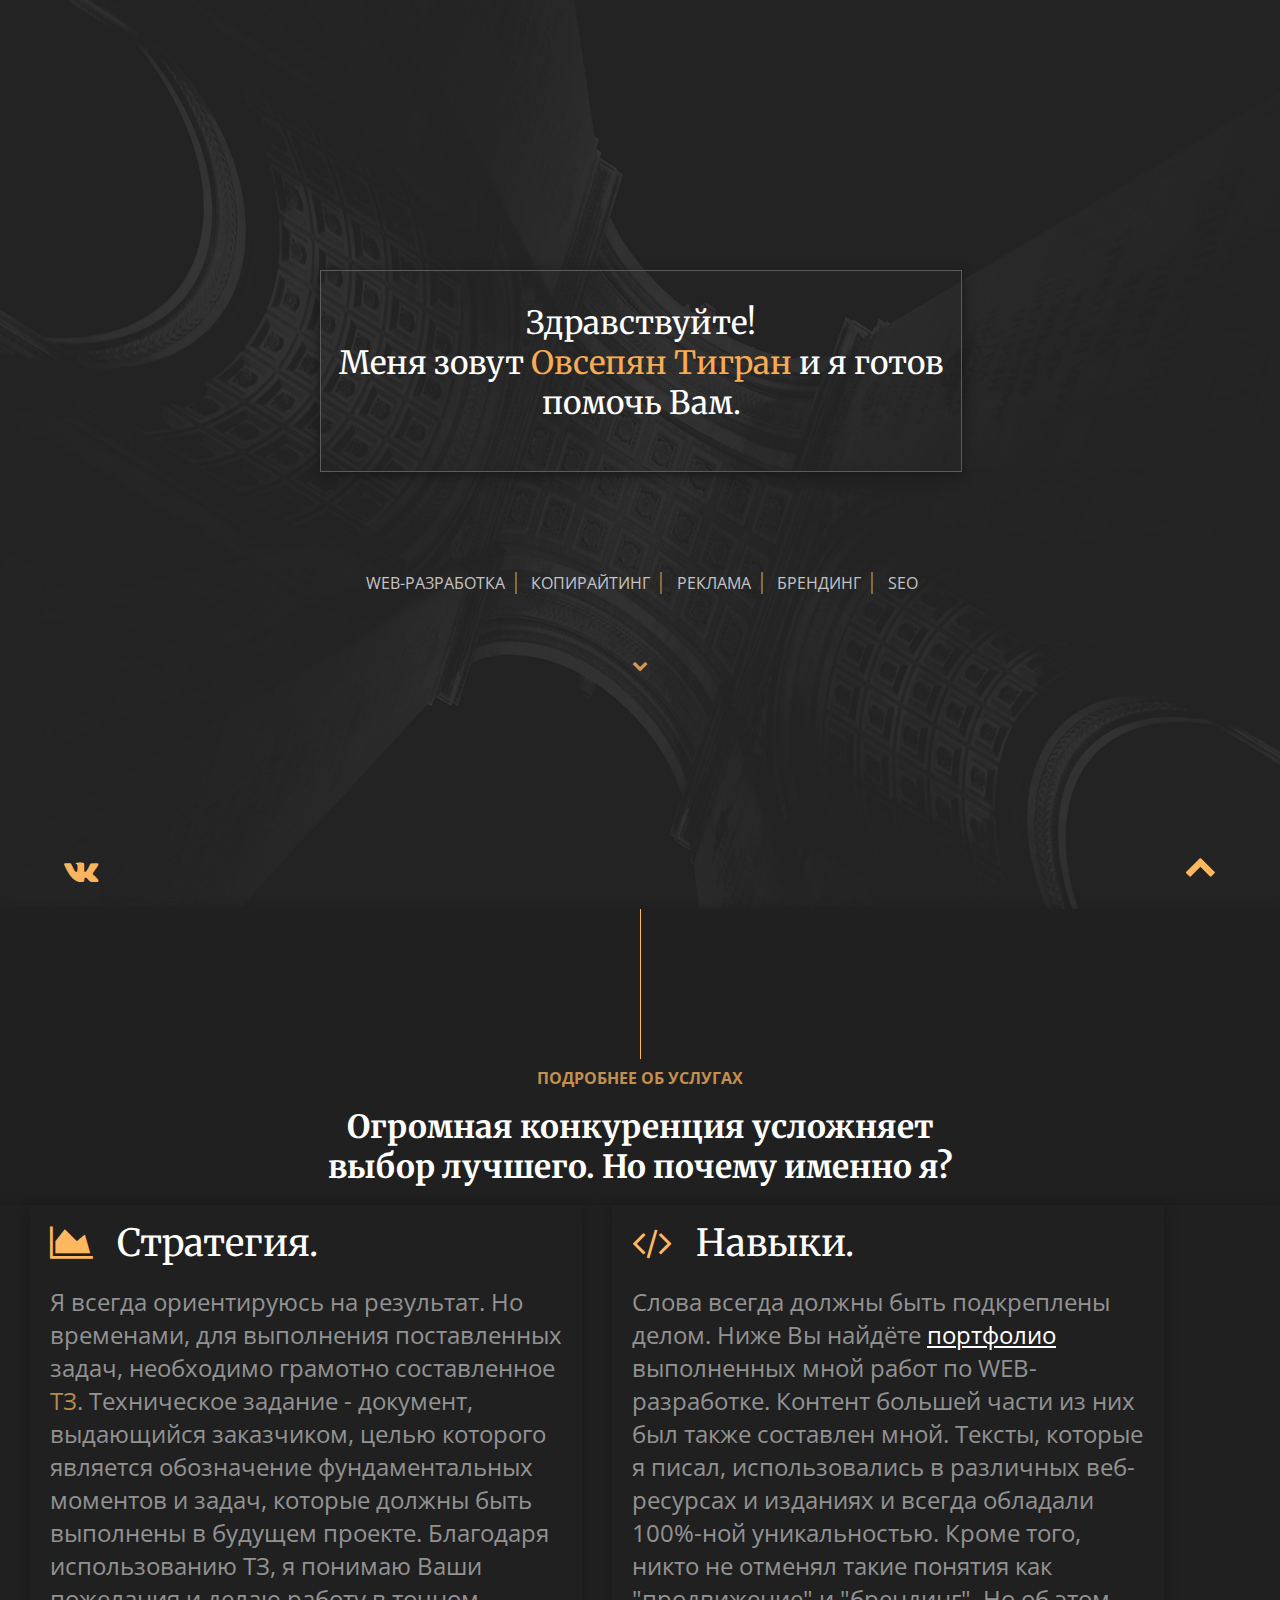
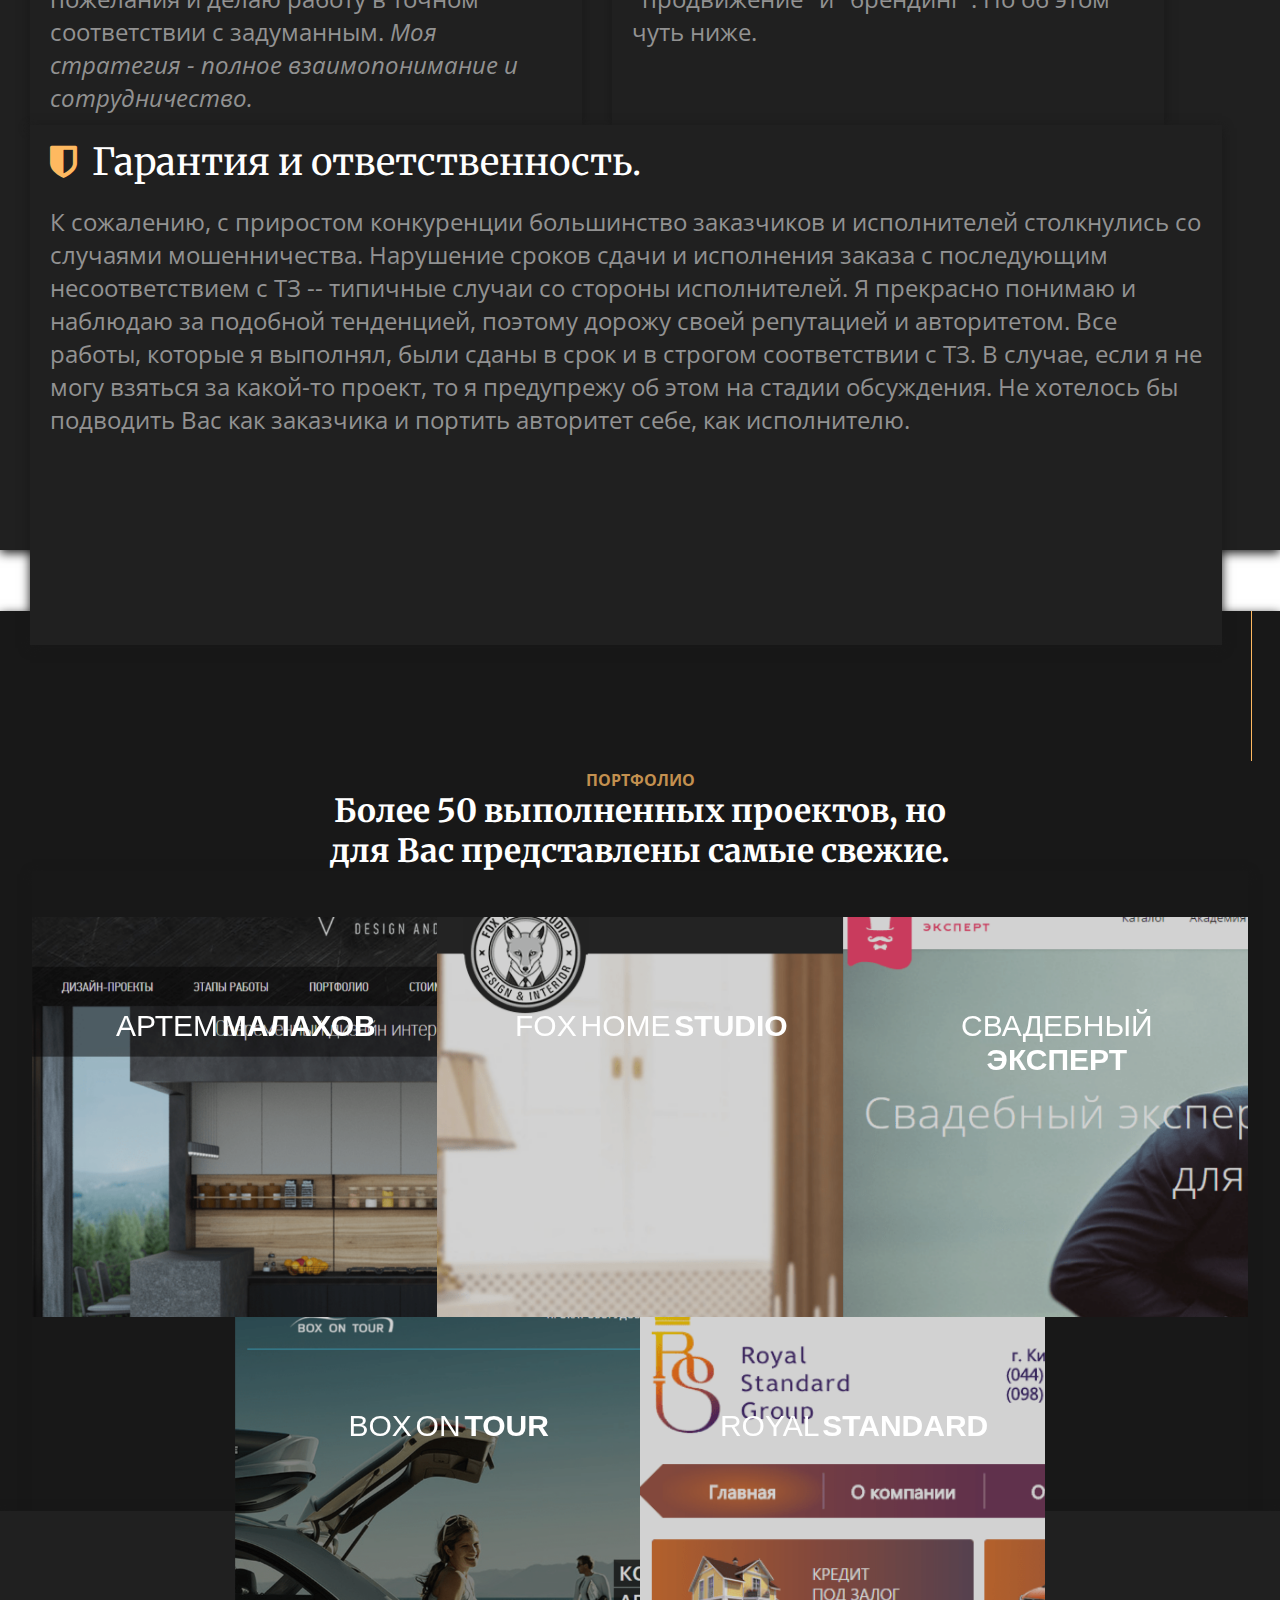
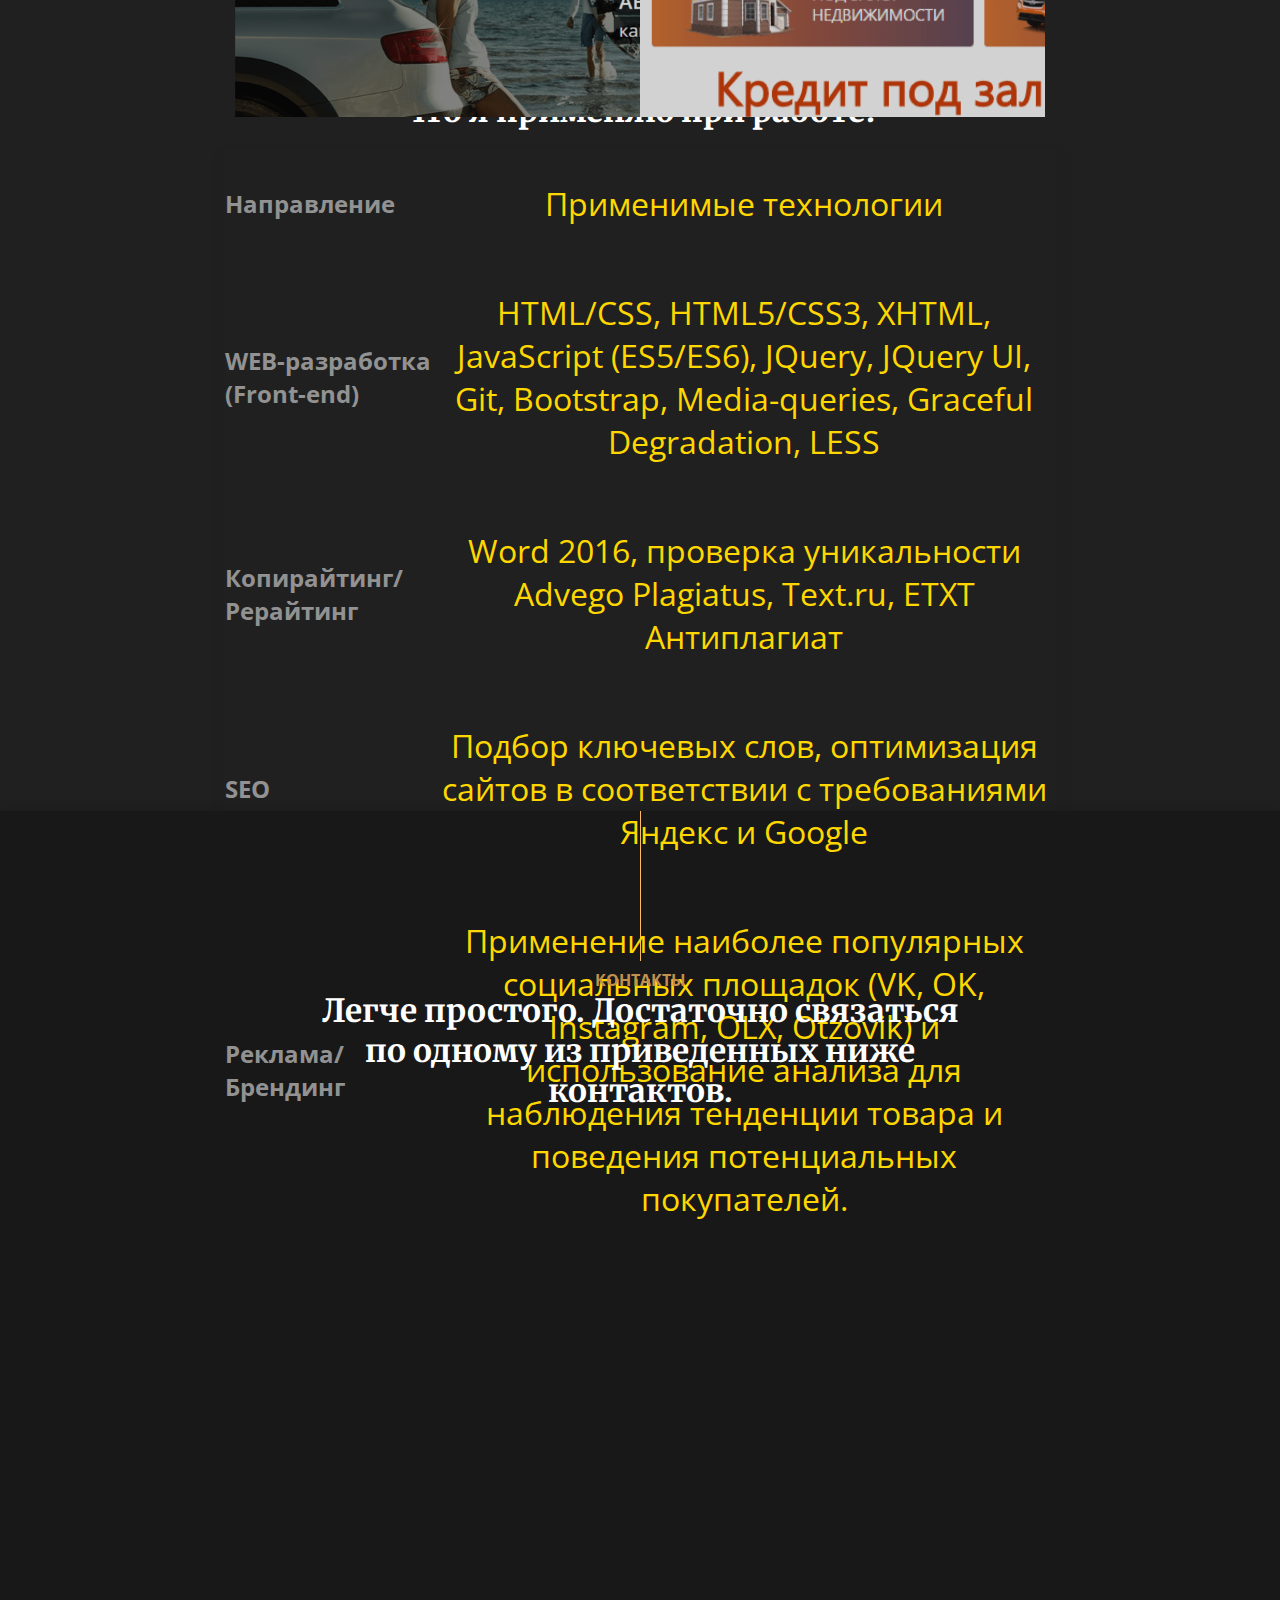
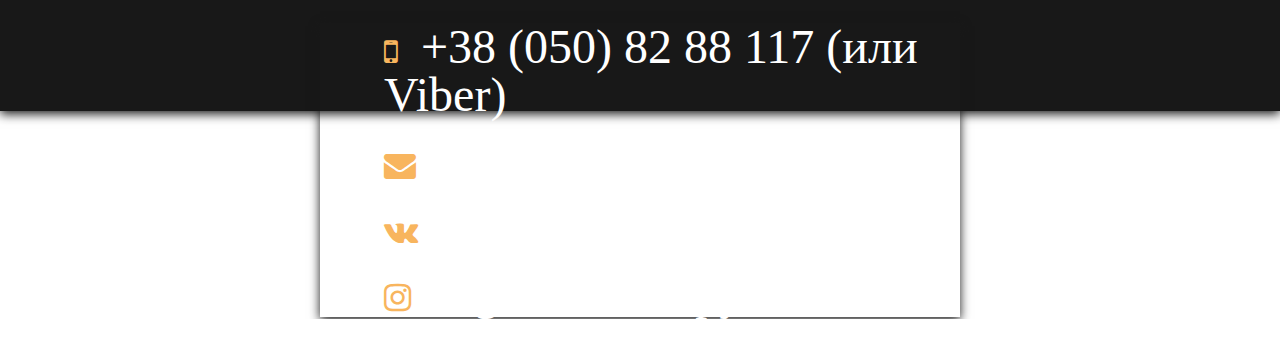
<file: Tigran Hovsepyan/index.html>
<!DOCTYPE html>
<head>
	<meta charset="UTF-8">
	<link rel="stylesheet" href="styles/style.css">
	<link rel="stylesheet" href="styles/component.css">
	<link rel="stylesheet" href="styles/normalize.css">
	<link rel="stylesheet" href="https://maxcdn.bootstrapcdn.com/font-awesome/4.6.1/css/font-awesome.min.css">
	<title>Tigran Hovsepyan | Тигран Овсепян</title>
</head>
<body>
	<div class="wrap">
			<a name = "first"></a>
		<div class="first-block" id = "first-block">

			<div class="first-block_content1">
				<p class = "hello-text"> 
					Здравствуйте!<br>Меня зовут <span> Овсепян Тигран</span> и я готов помочь Вам.
				</p>
			</div><br/>
			<ul class='services-menu'>
				<li><a href = "#"> WEB-разработка </a></li>
				<li><a href = "#"> Копирайтинг</a></li>
				<li><a href = "#"> Реклама</a></li>
				<li><a href = "#four-block" onclick = "return anchorScroller(this)"> Брендинг</a></li>
				<li><a href = "#"> SEO</a></li>
			</ul>
			<a href = "#second-block" onclick="return anchorScroller(this)"> <i class="fa fa-chevron-down" aria-hidden="true"></i></a>
			<a href = "http://vk.com/way_t"> <i class="fa fa-vk fa-2x fa-vk-main" aria-hidden="true"></i></a>
		</div>
		<div class = "second-block" id = "second-block">
		<a name = "second-block"></a>
			<hr noshade class = "main-hr"/>
			<h4>Подробнее об услугах</h4> <br/>
			<h1 class = "main-signature"> Огромная конкуренция усложняет выбор лучшего. Но почему именно я? </h1><br/>
				<div class="second-block_list">

					<div class = "second-block_strategy">
						<h3><i class="fa fa-area-chart fa-2x" aria-hidden="true"> <span> Стратегия.</span></i></h3>
						<p class = "second-block_text">
				Я всегда ориентируюсь на результат. Но временами, для выполнения поставленных задач, необходимо грамотно составленное <span>ТЗ</span>. Техническое задание - документ, выдающийся заказчиком, целью которого является обозначение фундаментальных моментов и задач, которые должны быть выполнены в будущем проекте. Благодаря использованию ТЗ, я понимаю Ваши пожелания и делаю работу в точном соответствии с задуманным. <i> Моя стратегия - полное взаимопонимание и сотрудничество.</i> 
						</p>
					</div>

					<div class="second-block_practice">
						<h3><i class="fa fa-code fa-2x" aria-hidden="true"> <span> Навыки.</span></i></h3>
						<p class = "second-block_text">
				Слова всегда должны быть подкреплены делом. Ниже Вы найдёте <a href = "#third-block"> портфолио</a>  выполненных мной работ по WEB-разработке. Контент большей части из них был также составлен мной. Тексты, которые я писал, использовались в различных веб-ресурсах и изданиях и всегда обладали 100%-ной уникальностью. Кроме того, никто не отменял такие понятия как "продвижение" и "брендинг". Но об этом чуть ниже.
						</p>
					</div>
					
					<div class = "second-block_justice">
						<h3><i class="fa fa-shield fa-2x" aria-hidden="true"><span>Гарантия и ответственность.</span></i>
						</h3>
						<p class = "second-block_text">
						К сожалению, с приростом конкуренции большинство заказчиков и исполнителей столкнулись со случаями мошенничества. Нарушение сроков сдачи и исполнения заказа с последующим несоответствием с ТЗ -- типичные случаи со стороны исполнителей. Я прекрасно понимаю и наблюдаю за подобной тенденцией, поэтому дорожу своей репутацией и авторитетом. Все работы, которые я выполнял, были сданы в срок и в строгом соответствии с ТЗ. В случае, если я не могу взяться за какой-то проект, то я предупрежу об этом на стадии обсуждения. Не хотелось бы подводить Вас как заказчика и портить авторитет себе, как исполнителю.
						</p>
					</div>
				</div>
		</div><br/>
			<div class = "third-block" id = "third-block">
			<hr noshade class = "main-hr"/>
			<h4>Портфолио</h4>
			<h1 class = "main-signature">Более 50 выполненных проектов, но для Вас представлены самые свежие.</h1>
				<div class="grid">

					<figure class="effect-layla">
						<a href="http://artyommalakhow.com"></a>
						<img src='images/1.PNG' alt="ArtyomMalakhowSite"/>
							<figcaption>
								<h2>Артем <span>Малахов</span></h2>
								<p>Вёрстка/Программирование/Контент</p>
							</figcaption>			
					</figure>

					<figure class="effect-layla">
						<a href="http://foxhomestudio.com"></a>
						<img src='images/2.PNG' alt="FoxHomeStudioSite"/>
							<figcaption>
								<h2>Fox Home <span>Studio</span></h2>
								<p>Вёрстка и программирование</p>
							</figcaption>			
					</figure>

					<figure class="effect-layla">
						<a href = "http://wed-expert.com"></a>
						<img src='images/3.PNG' alt="Свадебный эксперт"/>
							<figcaption>
								<h2>Свадебный <span>Эксперт</span></h2>
								<p>Верстка (частично)</p>
							</figcaption>
					</figure>

					<figure class="effect-layla">
						<a href = "http://www.boxontour.ru"></a>
						<img src='images/4.PNG' alt="Box on tour"/>
							<figcaption>
								<h2>Box on <span>Tour</span></h2>
								<p>Верстка/Контент</p>
							</figcaption>
					</figure>

					<figure class="effect-layla">
						<a href = "http://royalstandard.com.ua/"></a>
						<img src='images/5.PNG' alt="Royal standard"/>
							<figcaption>
								<h2> Royal <span>Standard</span></h2>
								<p>Верстка/Программирование/Контент (частично)</p>
							</figcaption>
					</figure>
				</div>
			</div>
			<div class="four-block" id = "four-block">
				<hr noshade class = "main-hr"/>
				<h4> Полный перечень навыков и технологий </h4>
				<h1 class = "main-signature"> Что я применяю при работе? </h1><br/>
				<table class = "skills">
				<tr>
					<td><p class = "second-block_text"><b>Направление</b></p></td>
					<td><p class = "second-block_text2">Применимые технологии</p></td>
				</tr>
				<tr>
					<td><p class = "second-block_text"><b>WEB-разработка (Front-end)</b></p></td>
					<td><p class = "second-block_text2">HTML/CSS, HTML5/CSS3, XHTML, JavaScript (ES5/ES6), JQuery, JQuery UI, Git, Bootstrap, Media-queries, Graceful Degradation, LESS</p></td>
				</tr>
				<tr>
					<td><p class = "second-block_text"><b>Копирайтинг/Рерайтинг</b></p></td>
					<td><p class = "second-block_text2">Word 2016, проверка уникальности Advego Plagiatus, Text.ru, ETXT Антиплагиат</p></td>
				</tr>
				<tr>
					<td><p class = "second-block_text"><b>SEO</b></p></td>
					<td><p class = "second-block_text2">Подбор ключевых слов, оптимизация сайтов в соответствии с требованиями Яндекс и Google</p></td>
				</tr>
				<tr>
					<td><p class = "second-block_text"><b>Реклама/Брендинг</b></p></td>
					<td><p class = "second-block_text2">Применение наиболее популярных социальных площадок (VK, OK, Instagram, OLX, Otzovik) и использование анализа для наблюдения тенденции товара и поведения потенциальных покупателей.</p></td>
				</tr>
				</table>
			</div>
			<div class="fifth-block">
				<hr noshade class = "main-hr">
				<h4>Контакты</h4>
				<h1 class="main-signature">Легче простого. Достаточно связаться по одному из приведенных ниже контактов.</h1>
				<div class = "contacts">
				<i class="fa fa-mobile fa-2x contacts-fa" aria-hidden="true"> <span>+38 (050) 82 88 117 (или Viber)</span></i><br/><br/>
				<i class="fa fa-envelope fa-2x contacts-fa" aria-hidden="true"> <span>way-t@mail.ru</span></i><br/><br/>
				<i class="fa fa-vk fa-2x contacts-fa" aria-hidden="true"> <span>vk.com/way_t</span></i><br/><br/>
				<i class="fa fa-instagram fa-2x contacts-fa" aria-hidden="true"> <span>/tigran_hovsepyan</span></i>
				</div>
			</div>
		<a href = "#first" class = "scrollup" onclick = "return anchorScroller(this)"><i class="fa fa-chevron-up fa-2x" aria-hidden="true"></i></a>		
	</div>
<script src="https://ajax.googleapis.com/ajax/libs/jquery/3.1.0/jquery.min.js"></script>
<script src="js/AnchorScroller.js"></script>
</body>
</html>
</file>
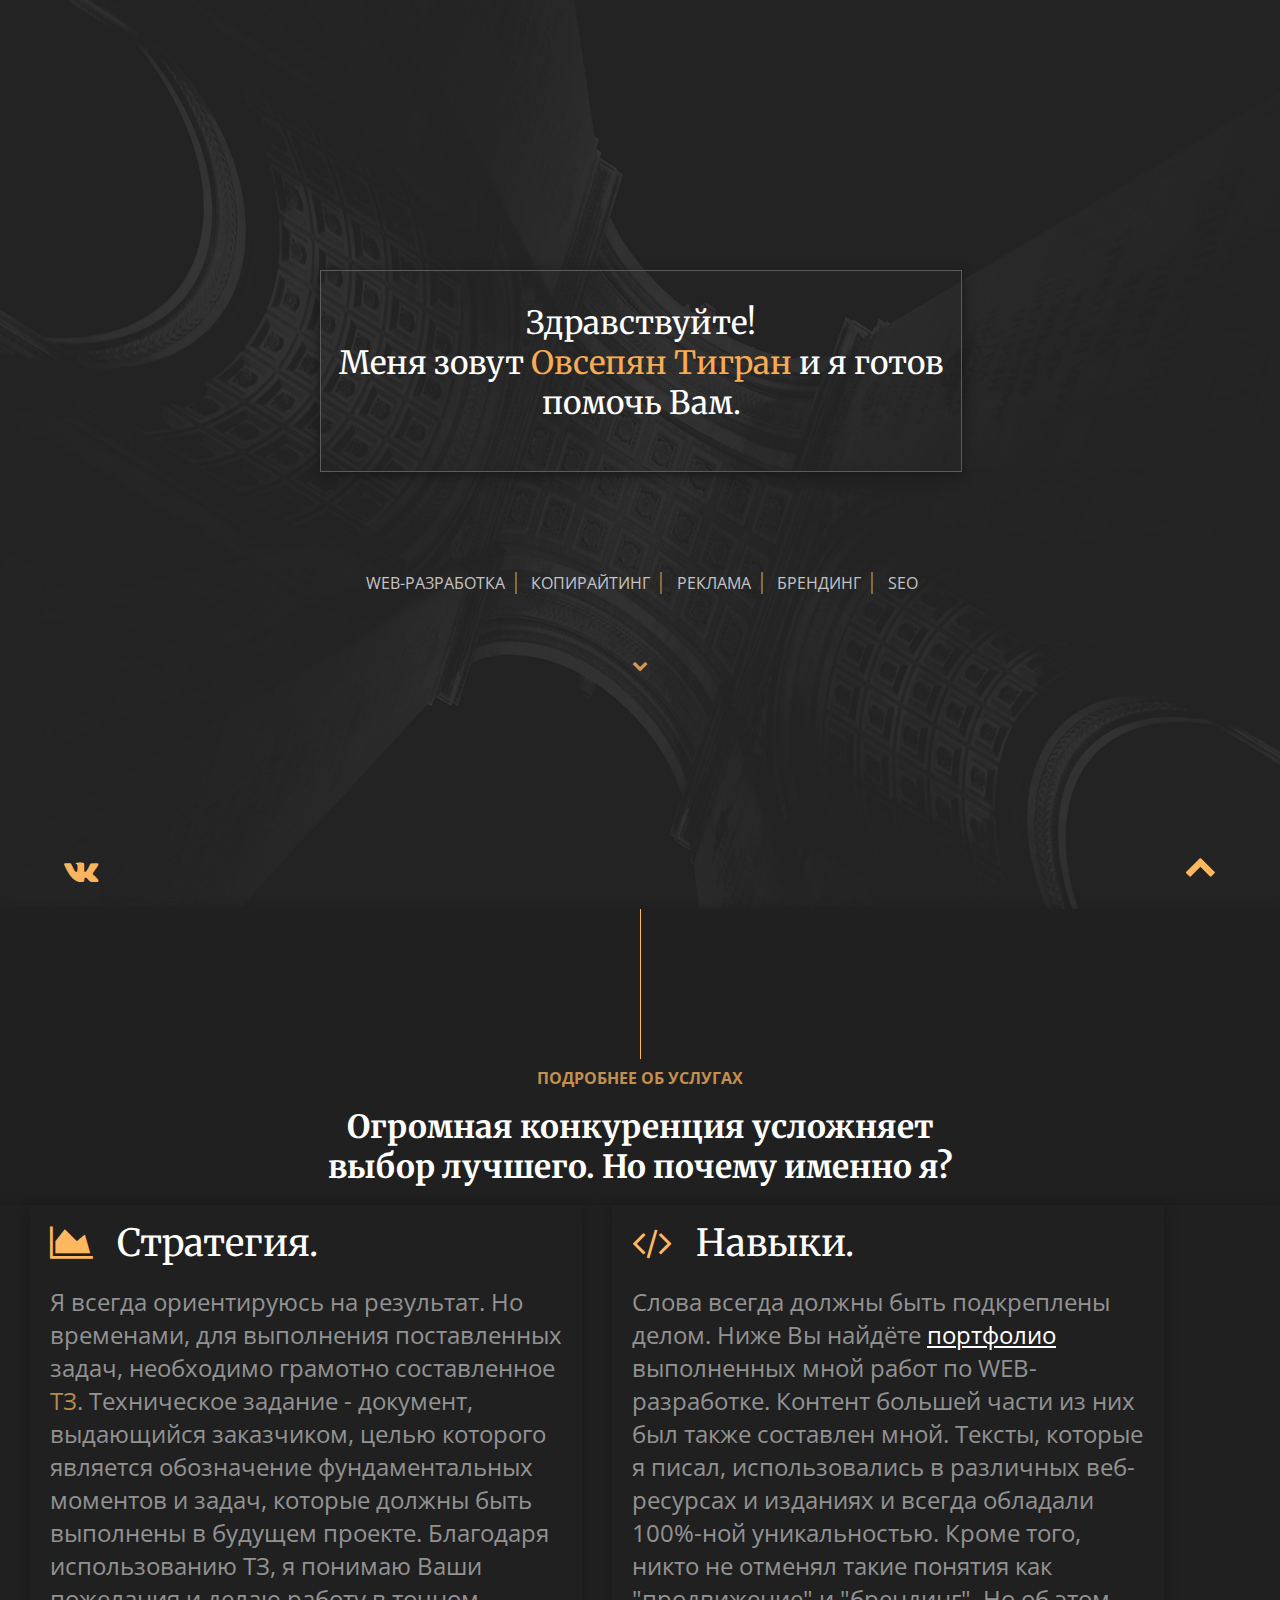
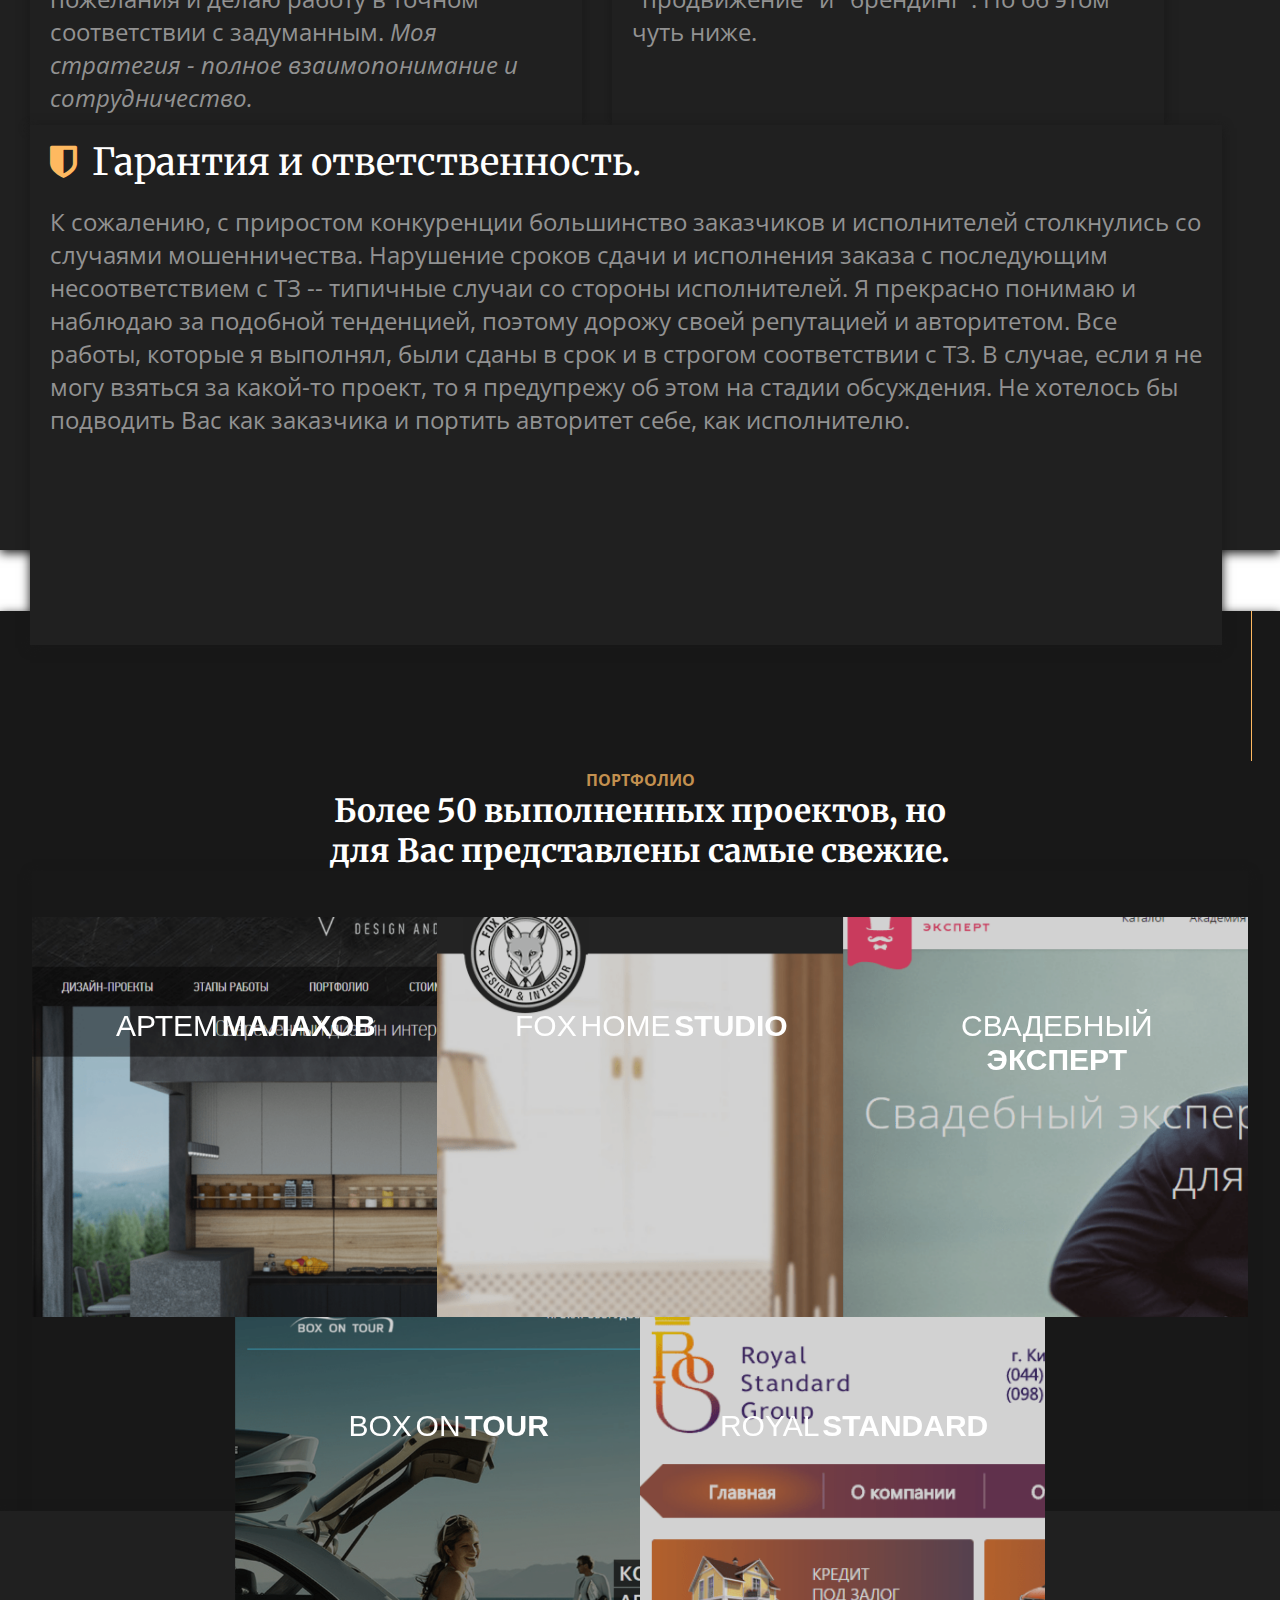
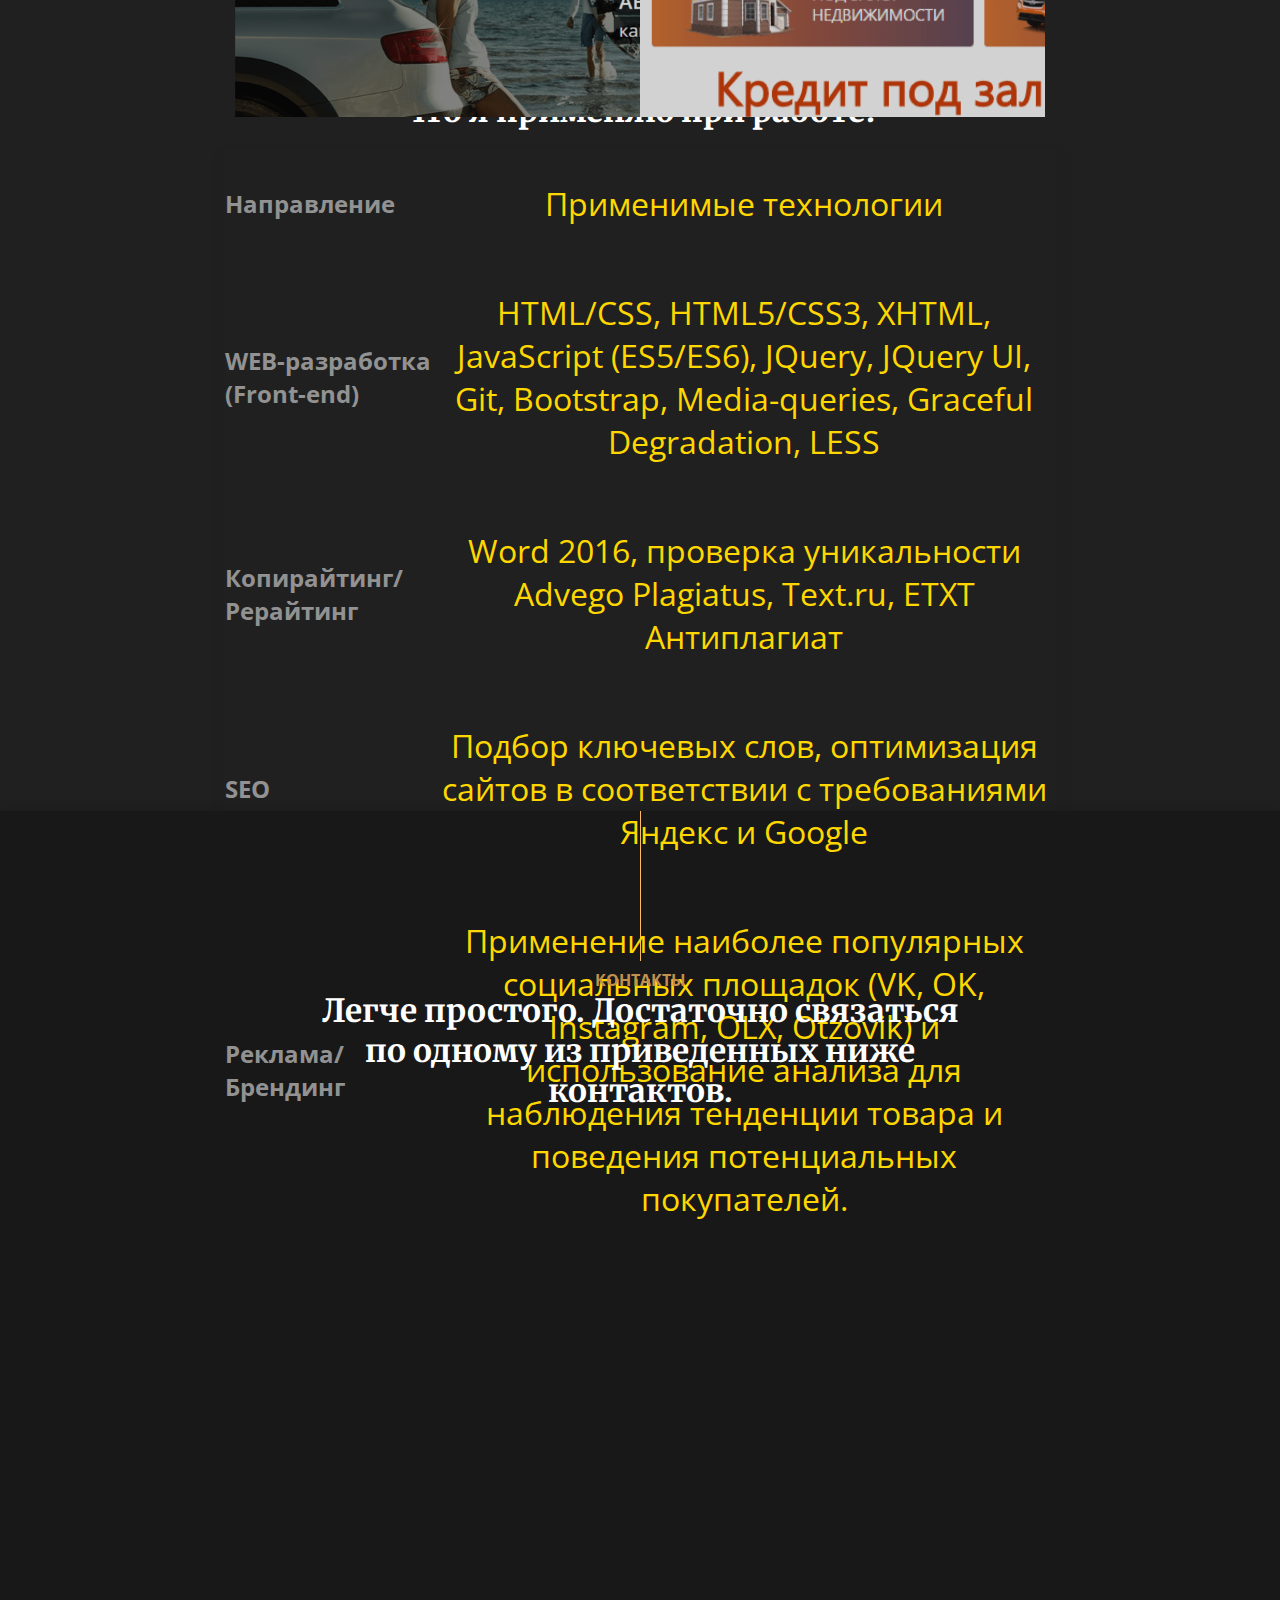
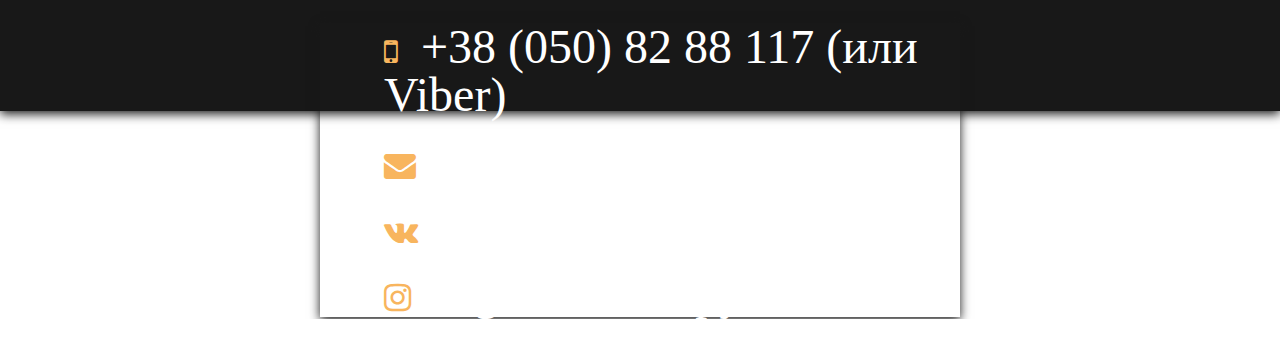
<file: Tigran-Hovsepyan-Site/Tigran Hovsepyan/index.html>
<!DOCTYPE html>
<head>
	<meta charset="UTF-8">
	<link rel="stylesheet" href="styles/style.css">
	<link rel="stylesheet" href="styles/component.css">
	<link rel="stylesheet" href="styles/normalize.css">
	<link rel="stylesheet" href="https://maxcdn.bootstrapcdn.com/font-awesome/4.6.1/css/font-awesome.min.css">
	<title>Tigran Hovsepyan | Тигран Овсепян</title>
</head>
<body>
	<div class="wrap">
			<a name = "first"></a>
		<div class="first-block" id = "first-block">

			<div class="first-block_content1">
				<p class = "hello-text"> 
					Здравствуйте!<br>Меня зовут <span> Овсепян Тигран</span> и я готов помочь Вам.
				</p>
			</div><br/>
			<ul class='services-menu'>
				<li><a href = "#"> WEB-разработка </a></li>
				<li><a href = "#"> Копирайтинг</a></li>
				<li><a href = "#"> Реклама</a></li>
				<li><a href = "#four-block" onclick = "return anchorScroller(this)"> Брендинг</a></li>
				<li><a href = "#"> SEO</a></li>
			</ul>
			<a href = "#second-block" onclick="return anchorScroller(this)"> <i class="fa fa-chevron-down" aria-hidden="true"></i></a>
			<a href = "http://vk.com/way_t"> <i class="fa fa-vk fa-2x fa-vk-main" aria-hidden="true"></i></a>
		</div>
		<div class = "second-block" id = "second-block">
		<a name = "second-block"></a>
			<hr noshade class = "main-hr"/>
			<h4>Подробнее об услугах</h4> <br/>
			<h1 class = "main-signature"> Огромная конкуренция усложняет выбор лучшего. Но почему именно я? </h1><br/>
				<div class="second-block_list">

					<div class = "second-block_strategy">
						<h3><i class="fa fa-area-chart fa-2x" aria-hidden="true"> <span> Стратегия.</span></i></h3>
						<p class = "second-block_text">
				Я всегда ориентируюсь на результат. Но временами, для выполнения поставленных задач, необходимо грамотно составленное <span>ТЗ</span>. Техническое задание - документ, выдающийся заказчиком, целью которого является обозначение фундаментальных моментов и задач, которые должны быть выполнены в будущем проекте. Благодаря использованию ТЗ, я понимаю Ваши пожелания и делаю работу в точном соответствии с задуманным. <i> Моя стратегия - полное взаимопонимание и сотрудничество.</i> 
						</p>
					</div>

					<div class="second-block_practice">
						<h3><i class="fa fa-code fa-2x" aria-hidden="true"> <span> Навыки.</span></i></h3>
						<p class = "second-block_text">
				Слова всегда должны быть подкреплены делом. Ниже Вы найдёте <a href = "#third-block"> портфолио</a>  выполненных мной работ по WEB-разработке. Контент большей части из них был также составлен мной. Тексты, которые я писал, использовались в различных веб-ресурсах и изданиях и всегда обладали 100%-ной уникальностью. Кроме того, никто не отменял такие понятия как "продвижение" и "брендинг". Но об этом чуть ниже.
						</p>
					</div>
					
					<div class = "second-block_justice">
						<h3><i class="fa fa-shield fa-2x" aria-hidden="true"><span>Гарантия и ответственность.</span></i>
						</h3>
						<p class = "second-block_text">
						К сожалению, с приростом конкуренции большинство заказчиков и исполнителей столкнулись со случаями мошенничества. Нарушение сроков сдачи и исполнения заказа с последующим несоответствием с ТЗ -- типичные случаи со стороны исполнителей. Я прекрасно понимаю и наблюдаю за подобной тенденцией, поэтому дорожу своей репутацией и авторитетом. Все работы, которые я выполнял, были сданы в срок и в строгом соответствии с ТЗ. В случае, если я не могу взяться за какой-то проект, то я предупрежу об этом на стадии обсуждения. Не хотелось бы подводить Вас как заказчика и портить авторитет себе, как исполнителю.
						</p>
					</div>
				</div>
		</div><br/>
			<div class = "third-block" id = "third-block">
			<hr noshade class = "main-hr"/>
			<h4>Портфолио</h4>
			<h1 class = "main-signature">Более 50 выполненных проектов, но для Вас представлены самые свежие.</h1>
				<div class="grid">

					<figure class="effect-layla">
						<a href="http://artyommalakhow.com"></a>
						<img src='images/1.PNG' alt="ArtyomMalakhowSite"/>
							<figcaption>
								<h2>Артем <span>Малахов</span></h2>
								<p>Вёрстка/Программирование/Контент</p>
							</figcaption>			
					</figure>

					<figure class="effect-layla">
						<a href="http://foxhomestudio.com"></a>
						<img src='images/2.PNG' alt="FoxHomeStudioSite"/>
							<figcaption>
								<h2>Fox Home <span>Studio</span></h2>
								<p>Вёрстка и программирование</p>
							</figcaption>			
					</figure>

					<figure class="effect-layla">
						<a href = "http://wed-expert.com"></a>
						<img src='images/3.PNG' alt="Свадебный эксперт"/>
							<figcaption>
								<h2>Свадебный <span>Эксперт</span></h2>
								<p>Верстка (частично)</p>
							</figcaption>
					</figure>

					<figure class="effect-layla">
						<a href = "http://www.boxontour.ru"></a>
						<img src='images/4.PNG' alt="Box on tour"/>
							<figcaption>
								<h2>Box on <span>Tour</span></h2>
								<p>Верстка/Контент</p>
							</figcaption>
					</figure>

					<figure class="effect-layla">
						<a href = "http://royalstandard.com.ua/"></a>
						<img src='images/5.PNG' alt="Royal standard"/>
							<figcaption>
								<h2> Royal <span>Standard</span></h2>
								<p>Верстка/Программирование/Контент (частично)</p>
							</figcaption>
					</figure>
				</div>
			</div>
			<div class="four-block" id = "four-block">
				<hr noshade class = "main-hr"/>
				<h4> Полный перечень навыков и технологий </h4>
				<h1 class = "main-signature"> Что я применяю при работе? </h1><br/>
				<table class = "skills">
				<tr>
					<td><p class = "second-block_text"><b>Направление</b></p></td>
					<td><p class = "second-block_text2">Применимые технологии</p></td>
				</tr>
				<tr>
					<td><p class = "second-block_text"><b>WEB-разработка (Front-end)</b></p></td>
					<td><p class = "second-block_text2">HTML/CSS, HTML5/CSS3, XHTML, JavaScript (ES5/ES6), JQuery, JQuery UI, Git, Bootstrap, Media-queries, Graceful Degradation, LESS</p></td>
				</tr>
				<tr>
					<td><p class = "second-block_text"><b>Копирайтинг/Рерайтинг</b></p></td>
					<td><p class = "second-block_text2">Word 2016, проверка уникальности Advego Plagiatus, Text.ru, ETXT Антиплагиат</p></td>
				</tr>
				<tr>
					<td><p class = "second-block_text"><b>SEO</b></p></td>
					<td><p class = "second-block_text2">Подбор ключевых слов, оптимизация сайтов в соответствии с требованиями Яндекс и Google</p></td>
				</tr>
				<tr>
					<td><p class = "second-block_text"><b>Реклама/Брендинг</b></p></td>
					<td><p class = "second-block_text2">Применение наиболее популярных социальных площадок (VK, OK, Instagram, OLX, Otzovik) и использование анализа для наблюдения тенденции товара и поведения потенциальных покупателей.</p></td>
				</tr>
				</table>
			</div>
			<div class="fifth-block">
				<hr noshade class = "main-hr">
				<h4>Контакты</h4>
				<h1 class="main-signature">Легче простого. Достаточно связаться по одному из приведенных ниже контактов.</h1>
				<div class = "contacts">
				<i class="fa fa-mobile fa-2x contacts-fa" aria-hidden="true"> <span>+38 (050) 82 88 117 (или Viber)</span></i><br/><br/>
				<i class="fa fa-envelope fa-2x contacts-fa" aria-hidden="true"> <span>way-t@mail.ru</span></i><br/><br/>
				<i class="fa fa-vk fa-2x contacts-fa" aria-hidden="true"> <span>vk.com/way_t</span></i><br/><br/>
				<i class="fa fa-instagram fa-2x contacts-fa" aria-hidden="true"> <span>/tigran_hovsepyan</span></i>
				</div>
			</div>
		<a href = "#first" class = "scrollup" onclick = "return anchorScroller(this)"><i class="fa fa-chevron-up fa-2x" aria-hidden="true"></i></a>		
	</div>
<script src="https://ajax.googleapis.com/ajax/libs/jquery/3.1.0/jquery.min.js"></script>
<script src="js/AnchorScroller.js"></script>
</body>
</html>
</file>
<file: Tigran Hovsepyan/styles/style.css>
@import url(https://fonts.googleapis.com/css?family=Merriweather);
@import url(https://fonts.googleapis.com/css?family=Open+Sans);
html,
body,
.wrap
{
    height: 100%;
    margin: 0 auto;
    margin-top: -9px;
}

div
{
    -webkit-box-shadow: 0 3px 10px 0 rgba(24,24,24,1);
       -moz-box-shadow: 0 3px 10px 0 rgba(24,24,24,1);
            box-shadow: 0 3px 10px 0 rgba(24,24,24,1);
}
.main-signature
{
    font-family: 'Merriweather';

    width: 50%;
    margin: 0 auto;

    text-align: center;

    color: #fff;
}
h3 span
{
    font-family: 'Merriweather';

    text-align: center;

    color: #fff;
}
h4
{
    font-family: 'Open Sans', serif;

    margin: 0;

    text-align: center;
    text-transform: uppercase;

    color: #c3904f;
}
.first-block
{
    width: 100%;
    height: 103%;

    background: url(../background.jpg);
    background-size: 100% 100%;
}
.first-block_content1
{
    position: absolute;
    top: 30%;
    left: 25%;

    width: 50%;
    height: 200px;

    border: 1px solid #5c5c5c;
}
.hello-text
{
    font-family: Merriweather;
    font-size: 2em;

    text-align: center;

    color: #fff;
}
.hello-text span
{
    color: #f7ac53;
}
.services-menu
{
    position: relative;
    top: 60%;
    left: 22%;

    width: 50%;

    text-align: center;
}
.services-menu li
{
    display: inline-block;

    padding-right: 10px;
    padding-left: 10px;

    border-right: 2px solid #8c693f;
}
.services-menu li:nth-child(5)
{
    border: none;
}
.services-menu li a
{
    font-family: 'Open Sans';

    text-decoration: none;
    text-transform: uppercase;

    color: #c5c5c5;
}
.fa-chevron-down
{
    position: absolute;
    top: 73%;
    left: 49.4%;

    -moz-transition: 1s;
     -ms-transition: 1s;
      -o-transition: 1s;
         transition: 1s;
    -webkit-transform: 1s;

    color: #d7984c;
}
.fa-chevron-down:hover
{
    -moz-transition: 1s;
     -ms-transition: 1s;
      -o-transition: 1s;
         transition: 1s;
    -webkit-transform: translateY(10px); /* Для Safari, Chrome, iOS */
    -webkit-transform: 1s;
       -moz-transform: translateY(10px); /* Для Firefox */
        -ms-transform: translateY(10px); /* Для IE */
         -o-transform: translateY(10px); /* Для Opera */
            transform: translateY(10px);
}
.fa-vk-main
{
    position: absolute;
    top: 95%;
    left: 5%;

    -moz-transition: 1s;
     -ms-transition: 1s;
      -o-transition: 1s;
         transition: 1s;
    -webkit-transform: 1s;

    color: #f8b55e;
}
.fa-vk:hover
{
    transition: 1s;

    color: #fff;
}
.fa-area-chart,
.fa-code,
.fa-shield
{
    color: #feb960;
}
.fa span
{
    padding-left: 5px;
    margin-left: 10px;
    color: #fff;
}
.main-hr
{
    width: 1px;
    height: 150px;

    color: #feb960;
    border: none;
    background-color: #feb960;
}
.second-block
{
    width: 100%;
    height: 122%;
    margin-top: -8px;

    background: #202020;
}
.second-block_list
{
    width: 100%;
    height: 105%;

    background: #202020;
}
.second-block_strategy,
.second-block_practice,
.second-block_justice
{
    float: left;

    width: 28%;
    height: 55%;
    margin-left: 30px;
    padding-left: 20px;
    padding-right: 20px;

    background: #202020;
}
.second-block_text
{
    font-family: 'Open Sans';
    font-size: 1em;
    color: #929292;
}
.second-block_text span
{
    color: #b98a4c;
}
.second-block_text a
{
    color: #fff;
}
.second-block_text2
{
    font-family: 'Open Sans';

    color: gold;
}
.third-block
{
    width: 100%;
    height: 176%;
    margin-top: 10%;

    background: #181818;
}
.four-block
{
    width: 100%;
    height: 111%;
    margin-top: -1%;

    background: #202020;
}
.skills
{
    width: 50%;
    margin: 0 auto;

    -webkit-box-shadow: 2px 9px 10px 0 rgba(32,32,32,1);
       -moz-box-shadow: 2px 9px 10px 0 rgba(32,32,32,1);
            box-shadow: 2px 9px 10px 0 rgba(32,32,32,1);
}
.skills td:nth-child(2)
{
    text-align: center;
}
.skills td:nth-child(1)
{
    width: 25%;
}
.fifth-block
{
    width: 100%;
    height: 100%;
    margin-top: -1%;

    background: #181818;
}
.contacts
{
    width: 50%;
    margin: 0 auto;
    margin-top: 2%;
}
.contacts-fa
{
    margin-left: 10%;

    color: #f8b55e;
}
.contacts-fa:hover
{
    -moz-transition: .5s;
     -ms-transition: .5;
      -o-transition: .5s;
         transition: .5s;
    -webkit-transform: .5s;

    color: #fff;
}
.contacts-fa span
{
    font-family: Tahoma;
    font-size: .8em;

    text-align: center;
}
.scrollup
{
    position: fixed;
    right: 5%;
    bottom: 2%;

    display: block;

    -moz-transition: .7s;
     -ms-transition: .7;
      -o-transition: .7s;
         transition: .7s;
    -webkit-transform: .7s;

    color: #feb960;
}
.scrollup:hover
{
    -moz-transition: .7s;
     -ms-transition: .7;
      -o-transition: .7s;
         transition: .7s;
    -webkit-transform: .7s;

    color: #fff;
}

@media screen and (min-width: 1000px) and (max-width: 1330px)
{
    .second-block
    {
        height: 100%;
        margin-top: -30%;
    }
    .second-block_strategy
    {
        float: left;

        width: 40%;
    }
    .second-block_practice
    {
        width: 40%;
        padding: none;
    }
    .second-block_justice
    {
        width: 90%;
    }
    .third-block
    {
        height: 100%;
    }
    .four-block
    {
        height: 100%;
        margin-top: -30%;
    }
    .fifth-block
    {
        margin-top: -30%;
    }
    .main-hr
    {
        margin-top: 30%;
    }
    .second-block_text
    {
        font-size: 1.5em;
    }
    .second-block_text2
    {
        font-size: 2em;
    }
    .skills
    {
        width: 65%;
    }
    .contacts
    {
        margin-top: 40%;
    }
    .contacts-fa span
    {
        font-size: 1.5em;
    }
}
@media screen and (min-width: 850px) and (max-width: 999px)
{
    .first-block_content1
    {
        height: 375px;
    }
    .hello-text
    {
        font-size: 2.7em;
    }
    .services-menu li a
    {
        font-size: 1.8em;
    }
    .second-block
    {
        height: 140%;
    }
    .second-block_strategy
    {
        float: none;

        width: 90%;
        margin: 0 auto;
    }
    .second-block_practice
    {
        float: none;

        width: 90%;
        margin: 0 auto;
    }
    .second-block_justice
    {
        float: none;

        width: 90%;
        height: 38%;
        margin: 0 auto;
    }
    .third-block
    {
        height: 125%;
        margin-top: 30%;
    }
    .four-block
    {
        height: 90%;
    }
    .contacts-fa span
    {
        font-size: 1.25em;
    }
    .main-hr
    {
        height: 100px;
    }
    .skills
    {
        width: 80%;
    }
    .second-block_text2
    {
        margin-left: 10px;
        font-size: 20pt;
    }
    .second-block_text
    {
        font-size: 25pt;
    }
    .contacts
    {
        margin-top: 40%;
    }
}



@media screen and (min-width: 700px) and (max-width: 849px)
{
    .hello-text
    {
        font-size: 1.7em;
    }
    .services-menu
    {
        left: 18.5%;
    }
    .services-menu li a
    {
        font-size: .8em;
    }
    .second-block
    {
        height: 1350px;
    }
    .second-block_strategy
    {
        float: none;

        width: 90%;
        margin: 0 auto;
    }
    .second-block_practice
    {
        float: none;

        width: 90%;
        margin: 0 auto;
    }
    .second-block_justice
    {
        float: none;

        width: 90%;
        height: 28%;
        margin: 0 auto;
    }
    .third-block
    {
        height: 240%;
        margin-top: 15%;
    }
    .four-block
    {
        height: 1045px;
    }
    .fifth-block
    {
        margin-top: -2%;
    }
    .main-signature
    {
        font-size: 1.5em;
    }
    .contacts-fa span
    {
        font-size: .75em;
    }
    .second-block_text
    {
        font-size: 1.4em;
    }
}


@media screen and (min-width: 665px) and (max-width: 699px)
{
    .hello-text
    {
        font-size: 1.4em;
    }
    .services-menu
    {
        left: 18%;

        width: 51%;
    }
    .services-menu li
    {
        border: none;
    }
    .services-menu li a
    {
        font-size: .8em;
    }
    .fa-chevron-down
    {
        top: 72%;
    }
    .second-block
    {
        height: 1520px;
    }
    .second-block_strategy
    {
        float: none;

        width: 90%;
        margin: 0 auto;
    }
    .second-block_practice
    {
        float: none;

        width: 90%;
        margin: 0 auto;
    }
    .second-block_justice
    {
        float: none;

        width: 90%;
        height: 29%;
        margin: 0 auto;
    }
    .third-block
    {
        height: 1700px;
    }
    .four-block
    {
        height: 190%;
    }
    .main-signature
    {
        font-size: 1.9em;
    }
    .contacts
    {
        margin-top: 4%;
    }
    .contacts-fa span
    {
        font-size: .5em;
    }
}

@media screen and (min-width: 590px) and (max-width: 664px)
{
    .hello-text
    {
        font-size: 1.4em;
    }
    .services-menu
    {
        left: 18%;

        width: 51%;
    }
    .services-menu li
    {
        border: none;
    }
    .services-menu li a
    {
        font-size: .8em;
    }
    .fa-chevron-down
    {
        top: 72%;
    }
    .second-block
    {
        height: 1520px;
    }
    .second-block_strategy
    {
        float: none;

        width: 90%;
        margin: 0 auto;
    }
    .second-block_practice
    {
        float: none;

        width: 90%;
        margin: 0 auto;
    }
    .second-block_justice
    {
        float: none;

        width: 90%;
        height: 29%;
        margin: 0 auto;
    }
    .third-block
    {
        height: 2500px;
    }
    .four-block
    {
        height: 190%;
    }
    .main-signature
    {
        font-size: 1.9em;
    }
    .contacts
    {
        margin-top: 4%;
    }
    .contacts-fa span
    {
        font-size: .5em;
    }
    .skills
    {
        width: 70%;
    }
    .second-block_text
    {
        font-size: 1.6em;
    }
}

@media screen and (min-width: 480px) and (max-width: 555px)
{
    .hello-text
    {
        font-size: 1.4em;
    }
    .services-menu
    {
        left: 18%;

        width: 51%;
    }
    .services-menu li
    {
        border: none;
    }
    .services-menu li a
    {
        font-size: .9em;
    }
    .fa-chevron-down
    {
        top: 75%;
    }
    .second-block
    {
        height: 285%;
    }
    .second-block_strategy
    {
        float: none;

        width: 85%;
        margin: 0 auto;
    }
    .second-block_practice
    {
        float: none;

        width: 85%;
        margin: 0 auto;
    }
    .second-block_justice
    {
        float: none;

        width: 85%;
        height: 29%;
        margin: 0 auto;
    }
    .third-block
    {
        height: 380%;
    }
    .four-block
    {
        height: 205%;
        margin-top: -2%;
    }
    .fifth-block
    {
        height: 110%;
        margin-top: -2%;
    }
    .main-signature
    {
        font-size: 1.8em;
    }
    .contacts-fa span
    {
        font-size: .65em;
    }
    .skills
    {
        width: 75%;
    }
    .skills td:nth-child(1)
    {
        width: 30%;
    }
    .skills td:nth-child(2)
    {
        width: 70%;
    }
    .second-block_text
    {
        font-size: 1.8em;
    }
}

@media screen and (min-width: 320px) and (max-width: 479px)
{
    div
    {
        box-shadow: none;
    }
    .services-menu
    {
        margin: 15px auto;
    }
    .services-menu
    {
        position: relative;
        top: 60%;
        left: -15px;

        width: 50%;

        text-align: center;
    }
    .main-hr
    {
        height: 80px;
    }
    .main-signature
    {
        font-size: 1em;
    }
    .hello-text
    {
        font-size: 1.2em;

        margin-bottom: 10px;
    }
    .second-block_strategy,
    .second-block_practice,
    .second-block_justice
    {
        margin-bottom: 50px;
    }
    .second-block_strategy
    {
        float: none;

        width: 88%;
        margin: 0 auto;
    }
    .second-block_practice
    {
        float: none;

        width: 88%;
        margin: 0 auto;
    }
    .second-block_justice
    {
        float: none;

        width: 88%;
        height: 28%;
        margin: 0 auto;
    }
    .services-menu li
    {
        display: block;

        border: none;
    }
    .services-menu li a
    {
        font-size: .9em;
    }
    .fa-chevron-down
    {
        position: absolute;
        top: 80%;
        left: 49%;

        -moz-transition: 1s;
         -ms-transition: 1s;
          -o-transition: 1s;
             transition: 1s;
        -webkit-transform: 1s;

        color: #d7984c;
    }
    .fa-chevron-down:hover
    {
        -moz-transition: 1s;
         -ms-transition: 1s;
          -o-transition: 1s;
             transition: 1s;
        -webkit-transform: translateY(10px); /* Для Safari, Chrome, iOS */
        -webkit-transform: 1s;
           -moz-transform: translateY(10px); /* Для Firefox */
            -ms-transform: translateY(10px); /* Для IE */
             -o-transform: translateY(10px); /* Для Opera */
                transform: translateY(10px);
    }
    .second-block
    {
        height: calc(90% + 1800px);
    }
     .second-block_text p
    {
        font-size: 2em;
    }
    .second-block_justice
    {
        height: 12%;
        padding-right: 20px;
    }
    .second-block_list
    {
        height: 0;
    }
    .third-block
    {
        height: 355%;
        margin-top: -9%;
    }
    .four-block
    {
        height: 215%;
        margin-top: -3%;
    }
    .fifth-block
    {
        margin-top: -3%;
    }
    .fa-2x
    {
        margin-top: 15px;
    }
    .fa-2x span
    {
        font-size: .4em;
    }
    .grid figure
    {
        width: 97%;
    }
    .skills
    {
        width: 90%;
    }
    .skills td
    {
        padding: 5px;

        border-bottom: 1px solid gold;
    }
}
</file>
<file: Tigran Hovsepyan/styles/component.css>
@font-face {
	font-weight: normal;
	font-style: normal;
	font-family: 'feathericons';
	src:url('../fonts/feathericons/feathericons.eot?-8is7zf');
	src:url('../fonts/feathericons/feathericons.eot?#iefix-8is7zf') format('embedded-opentype'),
		url('../fonts/feathericons/feathericons.woff?-8is7zf') format('woff'),
		url('../fonts/feathericons/feathericons.ttf?-8is7zf') format('truetype'),
		url('../fonts/feathericons/feathericons.svg?-8is7zf#feathericons') format('svg');
}

.grid {
	overflow: hidden;
	margin: 0 auto;
	padding: 3em 0 0 0;
	width: 95%;
	list-style: none;
	text-align: center;
}

/* Common style */
.grid figure {
	position: relative;
	z-index: 1;
	display: inline-block;
	overflow: hidden;
	margin: -0.135em;
	width: 33.333%;
	height: 400px;
	background: #3085a3;
	text-align: center;
	cursor: pointer;
}

.grid figure img {
	position: relative;
	display: block;
	min-height: 100%;
	opacity: 0.8;
}

.grid figure figcaption {
	padding: 2em;
	color: #fff;
	text-transform: uppercase;
	font-size: 1.25em;
	-webkit-backface-visibility: hidden;
	backface-visibility: hidden;
}

.grid figure figcaption::before,
.grid figure figcaption::after {
	pointer-events: none;
}

.grid figure figcaption,
.grid figure a {
	position: absolute;
	top: -5%;
	left: -1%;
	width: 78%;
	height: 78%;
}

/* Anchor will cover the whole item by default */
/* For some effects it will show as a button */
.grid figure a {
	z-index: 1000;
	text-indent: 200%;
	white-space: nowrap;
	font-size: 0;
	opacity: 0;
}

.grid figure h2 {
	word-spacing: -0.15em;
	
	font-weight: 300;
}

.grid figure h2 span {
	font-weight: 800;
}

.grid figure h2,
.grid figure p {
	margin: 0;
}

.grid figure p {
	letter-spacing: 1px;
	font-size: 68.5%;
}

/* Individual effects */


/*---------------*/
/***** Layla *****/
/*---------------*/

figure.effect-layla {
	background: #202020;
}

figure.effect-layla img {
	min-width: 100%;
	height: -webkit-calc(100% + 40px);
	height: calc(100% + 40px);
}

figure.effect-layla figcaption {
	padding: 3em;
}

figure.effect-layla figcaption::before,
figure.effect-layla figcaption::after {
	position: absolute;
	content: '';
	opacity: 0;
}

figure.effect-layla figcaption::before {
	top: 50px;
	right: 30px;
	bottom: 50px;
	left: 30px;
	border-top: 1px solid #fff;
	border-bottom: 1px solid #fff;
	-webkit-transform: scale(0,1);
	transform: scale(0,1);
	-webkit-transform-origin: 0 0;
	transform-origin: 0 0;
}

figure.effect-layla figcaption::after {
	top: 30px;
	right: 60px;
	bottom: 30px;
	left: 35px;
	border-right: 1px solid #fff;
	border-left: 1px solid #fff;
	-webkit-transform: scale(1,0);
	transform: scale(1,0);
	-webkit-transform-origin: 100% 0;
	transform-origin: 100% 0;
}

figure.effect-layla h2 {
	padding-top: 26%;
	-webkit-transition: -webkit-transform 0.35s;
	transition: transform 0.35s;
}

figure.effect-layla p {
	padding: 0.5em 2em;
	text-transform: none;
	opacity: 0;
	-webkit-transform: translate3d(0,-10px,0);
	transform: translate3d(0,-10px,0);
}

figure.effect-layla img,
figure.effect-layla h2 {
	-webkit-transform: translate3d(0,-30px,0);
	transform: translate3d(0,-30px,0);
}

figure.effect-layla img,
figure.effect-layla figcaption::before,
figure.effect-layla figcaption::after,
figure.effect-layla p {
	-webkit-transition: opacity 0.35s, -webkit-transform 0.35s;
	transition: opacity 0.35s, transform 0.35s;
}

figure.effect-layla:hover img {
	opacity: 0.7;
	-webkit-transform: translate3d(0,0,0);
	transform: translate3d(0,0,0);
}

figure.effect-layla:hover figcaption::before,
figure.effect-layla:hover figcaption::after {
	opacity: 1;
	-webkit-transform: scale(1);
	transform: scale(1);
}

figure.effect-layla:hover h2,
figure.effect-layla:hover p {
	opacity: 1;
	-webkit-transform: translate3d(0,0,0);
	transform: translate3d(0,0,0);
}

figure.effect-layla:hover figcaption::after,
figure.effect-layla:hover h2,
figure.effect-layla:hover p,
figure.effect-layla:hover img {
	-webkit-transition-delay: 0.15s;
	transition-delay: 0.15s;
}

@media screen and (max-width: 69.5em) {
	.grid figure {
		width: 50%;
	}	

	.grid figure figcaption {
		font-size: 90%;
	}
}


@media screen and (max-width: 41.5em) {

	.grid figure {
		width: 100%;
	}
}
</file>
<file: Tigran-Hovsepyan-Site/Tigran Hovsepyan/styles/style.css>
@import url(https://fonts.googleapis.com/css?family=Merriweather);
@import url(https://fonts.googleapis.com/css?family=Open+Sans);
html,
body,
.wrap
{
    height: 100%;
    margin: 0 auto;
    margin-top: -9px;
}

div
{
    -webkit-box-shadow: 0 3px 10px 0 rgba(24,24,24,1);
       -moz-box-shadow: 0 3px 10px 0 rgba(24,24,24,1);
            box-shadow: 0 3px 10px 0 rgba(24,24,24,1);
}
.main-signature
{
    font-family: 'Merriweather';

    width: 50%;
    margin: 0 auto;

    text-align: center;

    color: #fff;
}
h3 span
{
    font-family: 'Merriweather';

    text-align: center;

    color: #fff;
}
h4
{
    font-family: 'Open Sans', serif;

    margin: 0;

    text-align: center;
    text-transform: uppercase;

    color: #c3904f;
}
.first-block
{
    width: 100%;
    height: 103%;

    background: url(../background.jpg);
    background-size: 100% 100%;
}
.first-block_content1
{
    position: absolute;
    top: 30%;
    left: 25%;

    width: 50%;
    height: 200px;

    border: 1px solid #5c5c5c;
}
.hello-text
{
    font-family: Merriweather;
    font-size: 2em;

    text-align: center;

    color: #fff;
}
.hello-text span
{
    color: #f7ac53;
}
.services-menu
{
    position: relative;
    top: 60%;
    left: 22%;

    width: 50%;

    text-align: center;
}
.services-menu li
{
    display: inline-block;

    padding-right: 10px;
    padding-left: 10px;

    border-right: 2px solid #8c693f;
}
.services-menu li:nth-child(5)
{
    border: none;
}
.services-menu li a
{
    font-family: 'Open Sans';

    text-decoration: none;
    text-transform: uppercase;

    color: #c5c5c5;
}
.fa-chevron-down
{
    position: absolute;
    top: 73%;
    left: 49.4%;

    -moz-transition: 1s;
     -ms-transition: 1s;
      -o-transition: 1s;
         transition: 1s;
    -webkit-transform: 1s;

    color: #d7984c;
}
.fa-chevron-down:hover
{
    -moz-transition: 1s;
     -ms-transition: 1s;
      -o-transition: 1s;
         transition: 1s;
    -webkit-transform: translateY(10px); /* Для Safari, Chrome, iOS */
    -webkit-transform: 1s;
       -moz-transform: translateY(10px); /* Для Firefox */
        -ms-transform: translateY(10px); /* Для IE */
         -o-transform: translateY(10px); /* Для Opera */
            transform: translateY(10px);
}
.fa-vk-main
{
    position: absolute;
    top: 95%;
    left: 5%;

    -moz-transition: 1s;
     -ms-transition: 1s;
      -o-transition: 1s;
         transition: 1s;
    -webkit-transform: 1s;

    color: #f8b55e;
}
.fa-vk:hover
{
    transition: 1s;

    color: #fff;
}
.fa-area-chart,
.fa-code,
.fa-shield
{
    color: #feb960;
}
.fa span
{
    padding-left: 5px;
    margin-left: 10px;
    color: #fff;
}
.main-hr
{
    width: 1px;
    height: 150px;

    color: #feb960;
    border: none;
    background-color: #feb960;
}
.second-block
{
    width: 100%;
    height: 122%;
    margin-top: -8px;

    background: #202020;
}
.second-block_list
{
    width: 100%;
    height: 105%;

    background: #202020;
}
.second-block_strategy,
.second-block_practice,
.second-block_justice
{
    float: left;

    width: 28%;
    height: 55%;
    margin-left: 30px;
    padding-left: 20px;
    padding-right: 20px;

    background: #202020;
}
.second-block_text
{
    font-family: 'Open Sans';
    font-size: 1em;
    color: #929292;
}
.second-block_text span
{
    color: #b98a4c;
}
.second-block_text a
{
    color: #fff;
}
.second-block_text2
{
    font-family: 'Open Sans';

    color: gold;
}
.third-block
{
    width: 100%;
    height: 176%;
    margin-top: 10%;

    background: #181818;
}
.four-block
{
    width: 100%;
    height: 111%;
    margin-top: -1%;

    background: #202020;
}
.skills
{
    width: 50%;
    margin: 0 auto;

    -webkit-box-shadow: 2px 9px 10px 0 rgba(32,32,32,1);
       -moz-box-shadow: 2px 9px 10px 0 rgba(32,32,32,1);
            box-shadow: 2px 9px 10px 0 rgba(32,32,32,1);
}
.skills td:nth-child(2)
{
    text-align: center;
}
.skills td:nth-child(1)
{
    width: 25%;
}
.fifth-block
{
    width: 100%;
    height: 100%;
    margin-top: -1%;

    background: #181818;
}
.contacts
{
    width: 50%;
    margin: 0 auto;
    margin-top: 2%;
}
.contacts-fa
{
    margin-left: 10%;

    color: #f8b55e;
}
.contacts-fa:hover
{
    -moz-transition: .5s;
     -ms-transition: .5;
      -o-transition: .5s;
         transition: .5s;
    -webkit-transform: .5s;

    color: #fff;
}
.contacts-fa span
{
    font-family: Tahoma;
    font-size: .8em;

    text-align: center;
}
.scrollup
{
    position: fixed;
    right: 5%;
    bottom: 2%;

    display: block;

    -moz-transition: .7s;
     -ms-transition: .7;
      -o-transition: .7s;
         transition: .7s;
    -webkit-transform: .7s;

    color: #feb960;
}
.scrollup:hover
{
    -moz-transition: .7s;
     -ms-transition: .7;
      -o-transition: .7s;
         transition: .7s;
    -webkit-transform: .7s;

    color: #fff;
}

@media screen and (min-width: 1000px) and (max-width: 1330px)
{
    .second-block
    {
        height: 100%;
        margin-top: -30%;
    }
    .second-block_strategy
    {
        float: left;

        width: 40%;
    }
    .second-block_practice
    {
        width: 40%;
        padding: none;
    }
    .second-block_justice
    {
        width: 90%;
    }
    .third-block
    {
        height: 100%;
    }
    .four-block
    {
        height: 100%;
        margin-top: -30%;
    }
    .fifth-block
    {
        margin-top: -30%;
    }
    .main-hr
    {
        margin-top: 30%;
    }
    .second-block_text
    {
        font-size: 1.5em;
    }
    .second-block_text2
    {
        font-size: 2em;
    }
    .skills
    {
        width: 65%;
    }
    .contacts
    {
        margin-top: 40%;
    }
    .contacts-fa span
    {
        font-size: 1.5em;
    }
}
@media screen and (min-width: 850px) and (max-width: 999px)
{
    .first-block_content1
    {
        height: 375px;
    }
    .hello-text
    {
        font-size: 2.7em;
    }
    .services-menu li a
    {
        font-size: 1.8em;
    }
    .second-block
    {
        height: 140%;
    }
    .second-block_strategy
    {
        float: none;

        width: 90%;
        margin: 0 auto;
    }
    .second-block_practice
    {
        float: none;

        width: 90%;
        margin: 0 auto;
    }
    .second-block_justice
    {
        float: none;

        width: 90%;
        height: 38%;
        margin: 0 auto;
    }
    .third-block
    {
        height: 125%;
        margin-top: 30%;
    }
    .four-block
    {
        height: 90%;
    }
    .contacts-fa span
    {
        font-size: 1.25em;
    }
    .main-hr
    {
        height: 100px;
    }
    .skills
    {
        width: 80%;
    }
    .second-block_text2
    {
        margin-left: 10px;
        font-size: 20pt;
    }
    .second-block_text
    {
        font-size: 25pt;
    }
    .contacts
    {
        margin-top: 40%;
    }
}



@media screen and (min-width: 700px) and (max-width: 849px)
{
    .hello-text
    {
        font-size: 1.7em;
    }
    .services-menu
    {
        left: 18.5%;
    }
    .services-menu li a
    {
        font-size: .8em;
    }
    .second-block
    {
        height: 1350px;
    }
    .second-block_strategy
    {
        float: none;

        width: 90%;
        margin: 0 auto;
    }
    .second-block_practice
    {
        float: none;

        width: 90%;
        margin: 0 auto;
    }
    .second-block_justice
    {
        float: none;

        width: 90%;
        height: 28%;
        margin: 0 auto;
    }
    .third-block
    {
        height: 240%;
        margin-top: 15%;
    }
    .four-block
    {
        height: 1045px;
    }
    .fifth-block
    {
        margin-top: -2%;
    }
    .main-signature
    {
        font-size: 1.5em;
    }
    .contacts-fa span
    {
        font-size: .75em;
    }
    .second-block_text
    {
        font-size: 1.4em;
    }
}


@media screen and (min-width: 665px) and (max-width: 699px)
{
    .hello-text
    {
        font-size: 1.4em;
    }
    .services-menu
    {
        left: 18%;

        width: 51%;
    }
    .services-menu li
    {
        border: none;
    }
    .services-menu li a
    {
        font-size: .8em;
    }
    .fa-chevron-down
    {
        top: 72%;
    }
    .second-block
    {
        height: 1520px;
    }
    .second-block_strategy
    {
        float: none;

        width: 90%;
        margin: 0 auto;
    }
    .second-block_practice
    {
        float: none;

        width: 90%;
        margin: 0 auto;
    }
    .second-block_justice
    {
        float: none;

        width: 90%;
        height: 29%;
        margin: 0 auto;
    }
    .third-block
    {
        height: 1700px;
    }
    .four-block
    {
        height: 190%;
    }
    .main-signature
    {
        font-size: 1.9em;
    }
    .contacts
    {
        margin-top: 4%;
    }
    .contacts-fa span
    {
        font-size: .5em;
    }
}

@media screen and (min-width: 590px) and (max-width: 664px)
{
    .hello-text
    {
        font-size: 1.4em;
    }
    .services-menu
    {
        left: 18%;

        width: 51%;
    }
    .services-menu li
    {
        border: none;
    }
    .services-menu li a
    {
        font-size: .8em;
    }
    .fa-chevron-down
    {
        top: 72%;
    }
    .second-block
    {
        height: 1520px;
    }
    .second-block_strategy
    {
        float: none;

        width: 90%;
        margin: 0 auto;
    }
    .second-block_practice
    {
        float: none;

        width: 90%;
        margin: 0 auto;
    }
    .second-block_justice
    {
        float: none;

        width: 90%;
        height: 29%;
        margin: 0 auto;
    }
    .third-block
    {
        height: 2500px;
    }
    .four-block
    {
        height: 190%;
    }
    .main-signature
    {
        font-size: 1.9em;
    }
    .contacts
    {
        margin-top: 4%;
    }
    .contacts-fa span
    {
        font-size: .5em;
    }
    .skills
    {
        width: 70%;
    }
    .second-block_text
    {
        font-size: 1.6em;
    }
}

@media screen and (min-width: 480px) and (max-width: 555px)
{
    .hello-text
    {
        font-size: 1.4em;
    }
    .services-menu
    {
        left: 18%;

        width: 51%;
    }
    .services-menu li
    {
        border: none;
    }
    .services-menu li a
    {
        font-size: .9em;
    }
    .fa-chevron-down
    {
        top: 75%;
    }
    .second-block
    {
        height: 285%;
    }
    .second-block_strategy
    {
        float: none;

        width: 85%;
        margin: 0 auto;
    }
    .second-block_practice
    {
        float: none;

        width: 85%;
        margin: 0 auto;
    }
    .second-block_justice
    {
        float: none;

        width: 85%;
        height: 29%;
        margin: 0 auto;
    }
    .third-block
    {
        height: 380%;
    }
    .four-block
    {
        height: 205%;
        margin-top: -2%;
    }
    .fifth-block
    {
        height: 110%;
        margin-top: -2%;
    }
    .main-signature
    {
        font-size: 1.8em;
    }
    .contacts-fa span
    {
        font-size: .65em;
    }
    .skills
    {
        width: 75%;
    }
    .skills td:nth-child(1)
    {
        width: 30%;
    }
    .skills td:nth-child(2)
    {
        width: 70%;
    }
    .second-block_text
    {
        font-size: 1.8em;
    }
}

@media screen and (min-width: 320px) and (max-width: 479px)
{
    div
    {
        box-shadow: none;
    }
    .services-menu
    {
        margin: 15px auto;
    }
    .services-menu
    {
        position: relative;
        top: 60%;
        left: -15px;

        width: 50%;

        text-align: center;
    }
    .main-hr
    {
        height: 80px;
    }
    .main-signature
    {
        font-size: 1em;
    }
    .hello-text
    {
        font-size: 1.2em;

        margin-bottom: 10px;
    }
    .second-block_strategy,
    .second-block_practice,
    .second-block_justice
    {
        margin-bottom: 50px;
    }
    .second-block_strategy
    {
        float: none;

        width: 88%;
        margin: 0 auto;
    }
    .second-block_practice
    {
        float: none;

        width: 88%;
        margin: 0 auto;
    }
    .second-block_justice
    {
        float: none;

        width: 88%;
        height: 28%;
        margin: 0 auto;
    }
    .services-menu li
    {
        display: block;

        border: none;
    }
    .services-menu li a
    {
        font-size: .9em;
    }
    .fa-chevron-down
    {
        position: absolute;
        top: 80%;
        left: 49%;

        -moz-transition: 1s;
         -ms-transition: 1s;
          -o-transition: 1s;
             transition: 1s;
        -webkit-transform: 1s;

        color: #d7984c;
    }
    .fa-chevron-down:hover
    {
        -moz-transition: 1s;
         -ms-transition: 1s;
          -o-transition: 1s;
             transition: 1s;
        -webkit-transform: translateY(10px); /* Для Safari, Chrome, iOS */
        -webkit-transform: 1s;
           -moz-transform: translateY(10px); /* Для Firefox */
            -ms-transform: translateY(10px); /* Для IE */
             -o-transform: translateY(10px); /* Для Opera */
                transform: translateY(10px);
    }
    .second-block
    {
        height: calc(90% + 1800px);
    }
     .second-block_text p
    {
        font-size: 2em;
    }
    .second-block_justice
    {
        height: 12%;
        padding-right: 20px;
    }
    .second-block_list
    {
        height: 0;
    }
    .third-block
    {
        height: 355%;
        margin-top: -9%;
    }
    .four-block
    {
        height: 215%;
        margin-top: -3%;
    }
    .fifth-block
    {
        margin-top: -3%;
    }
    .fa-2x
    {
        margin-top: 15px;
    }
    .fa-2x span
    {
        font-size: .4em;
    }
    .grid figure
    {
        width: 97%;
    }
    .skills
    {
        width: 90%;
    }
    .skills td
    {
        padding: 5px;

        border-bottom: 1px solid gold;
    }
}
</file>
<file: Tigran-Hovsepyan-Site/Tigran Hovsepyan/styles/component.css>
@font-face {
	font-weight: normal;
	font-style: normal;
	font-family: 'feathericons';
	src:url('../fonts/feathericons/feathericons.eot?-8is7zf');
	src:url('../fonts/feathericons/feathericons.eot?#iefix-8is7zf') format('embedded-opentype'),
		url('../fonts/feathericons/feathericons.woff?-8is7zf') format('woff'),
		url('../fonts/feathericons/feathericons.ttf?-8is7zf') format('truetype'),
		url('../fonts/feathericons/feathericons.svg?-8is7zf#feathericons') format('svg');
}

.grid {
	overflow: hidden;
	margin: 0 auto;
	padding: 3em 0 0 0;
	width: 95%;
	list-style: none;
	text-align: center;
}

/* Common style */
.grid figure {
	position: relative;
	z-index: 1;
	display: inline-block;
	overflow: hidden;
	margin: -0.135em;
	width: 33.333%;
	height: 400px;
	background: #3085a3;
	text-align: center;
	cursor: pointer;
}

.grid figure img {
	position: relative;
	display: block;
	min-height: 100%;
	opacity: 0.8;
}

.grid figure figcaption {
	padding: 2em;
	color: #fff;
	text-transform: uppercase;
	font-size: 1.25em;
	-webkit-backface-visibility: hidden;
	backface-visibility: hidden;
}

.grid figure figcaption::before,
.grid figure figcaption::after {
	pointer-events: none;
}

.grid figure figcaption,
.grid figure a {
	position: absolute;
	top: -5%;
	left: -1%;
	width: 78%;
	height: 78%;
}

/* Anchor will cover the whole item by default */
/* For some effects it will show as a button */
.grid figure a {
	z-index: 1000;
	text-indent: 200%;
	white-space: nowrap;
	font-size: 0;
	opacity: 0;
}

.grid figure h2 {
	word-spacing: -0.15em;
	
	font-weight: 300;
}

.grid figure h2 span {
	font-weight: 800;
}

.grid figure h2,
.grid figure p {
	margin: 0;
}

.grid figure p {
	letter-spacing: 1px;
	font-size: 68.5%;
}

/* Individual effects */


/*---------------*/
/***** Layla *****/
/*---------------*/

figure.effect-layla {
	background: #202020;
}

figure.effect-layla img {
	min-width: 100%;
	height: -webkit-calc(100% + 40px);
	height: calc(100% + 40px);
}

figure.effect-layla figcaption {
	padding: 3em;
}

figure.effect-layla figcaption::before,
figure.effect-layla figcaption::after {
	position: absolute;
	content: '';
	opacity: 0;
}

figure.effect-layla figcaption::before {
	top: 50px;
	right: 30px;
	bottom: 50px;
	left: 30px;
	border-top: 1px solid #fff;
	border-bottom: 1px solid #fff;
	-webkit-transform: scale(0,1);
	transform: scale(0,1);
	-webkit-transform-origin: 0 0;
	transform-origin: 0 0;
}

figure.effect-layla figcaption::after {
	top: 30px;
	right: 60px;
	bottom: 30px;
	left: 35px;
	border-right: 1px solid #fff;
	border-left: 1px solid #fff;
	-webkit-transform: scale(1,0);
	transform: scale(1,0);
	-webkit-transform-origin: 100% 0;
	transform-origin: 100% 0;
}

figure.effect-layla h2 {
	padding-top: 26%;
	-webkit-transition: -webkit-transform 0.35s;
	transition: transform 0.35s;
}

figure.effect-layla p {
	padding: 0.5em 2em;
	text-transform: none;
	opacity: 0;
	-webkit-transform: translate3d(0,-10px,0);
	transform: translate3d(0,-10px,0);
}

figure.effect-layla img,
figure.effect-layla h2 {
	-webkit-transform: translate3d(0,-30px,0);
	transform: translate3d(0,-30px,0);
}

figure.effect-layla img,
figure.effect-layla figcaption::before,
figure.effect-layla figcaption::after,
figure.effect-layla p {
	-webkit-transition: opacity 0.35s, -webkit-transform 0.35s;
	transition: opacity 0.35s, transform 0.35s;
}

figure.effect-layla:hover img {
	opacity: 0.7;
	-webkit-transform: translate3d(0,0,0);
	transform: translate3d(0,0,0);
}

figure.effect-layla:hover figcaption::before,
figure.effect-layla:hover figcaption::after {
	opacity: 1;
	-webkit-transform: scale(1);
	transform: scale(1);
}

figure.effect-layla:hover h2,
figure.effect-layla:hover p {
	opacity: 1;
	-webkit-transform: translate3d(0,0,0);
	transform: translate3d(0,0,0);
}

figure.effect-layla:hover figcaption::after,
figure.effect-layla:hover h2,
figure.effect-layla:hover p,
figure.effect-layla:hover img {
	-webkit-transition-delay: 0.15s;
	transition-delay: 0.15s;
}

@media screen and (max-width: 69.5em) {
	.grid figure {
		width: 50%;
	}	

	.grid figure figcaption {
		font-size: 90%;
	}
}


@media screen and (max-width: 41.5em) {

	.grid figure {
		width: 100%;
	}
}
</file>
